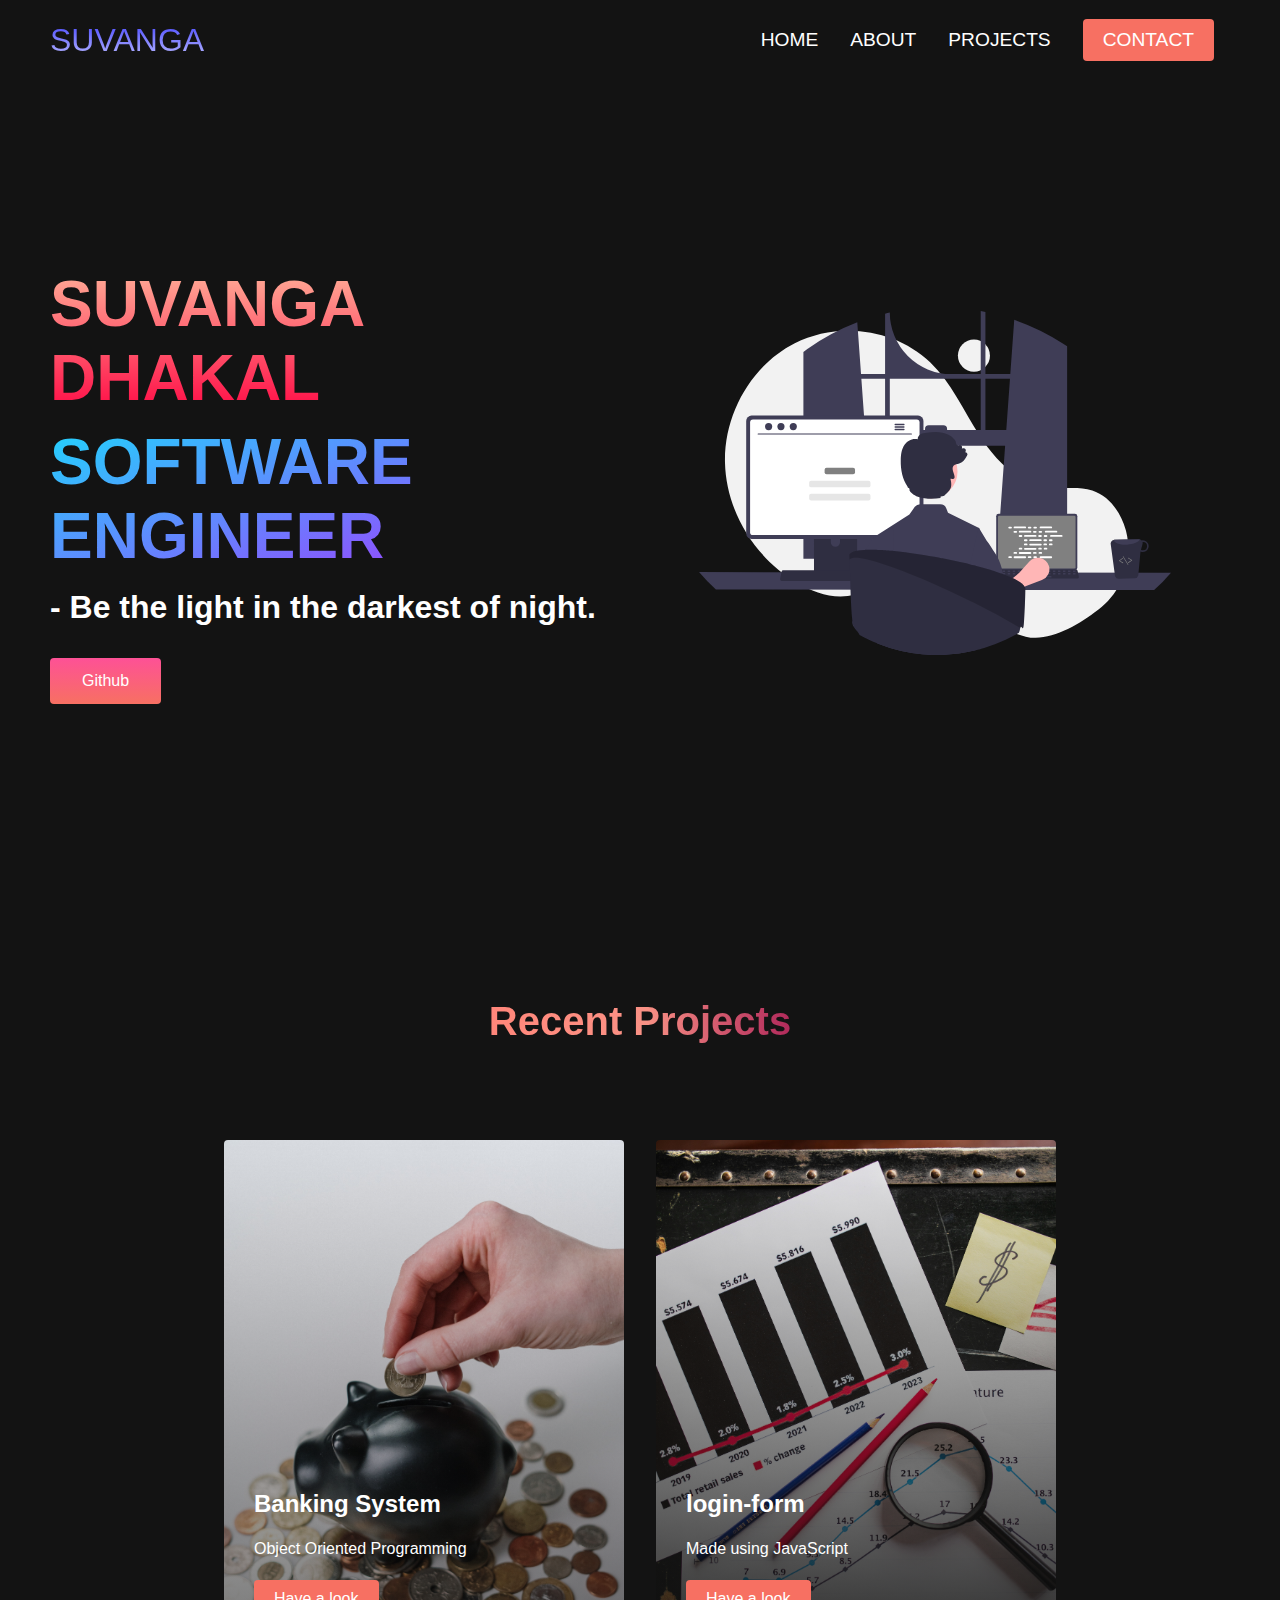
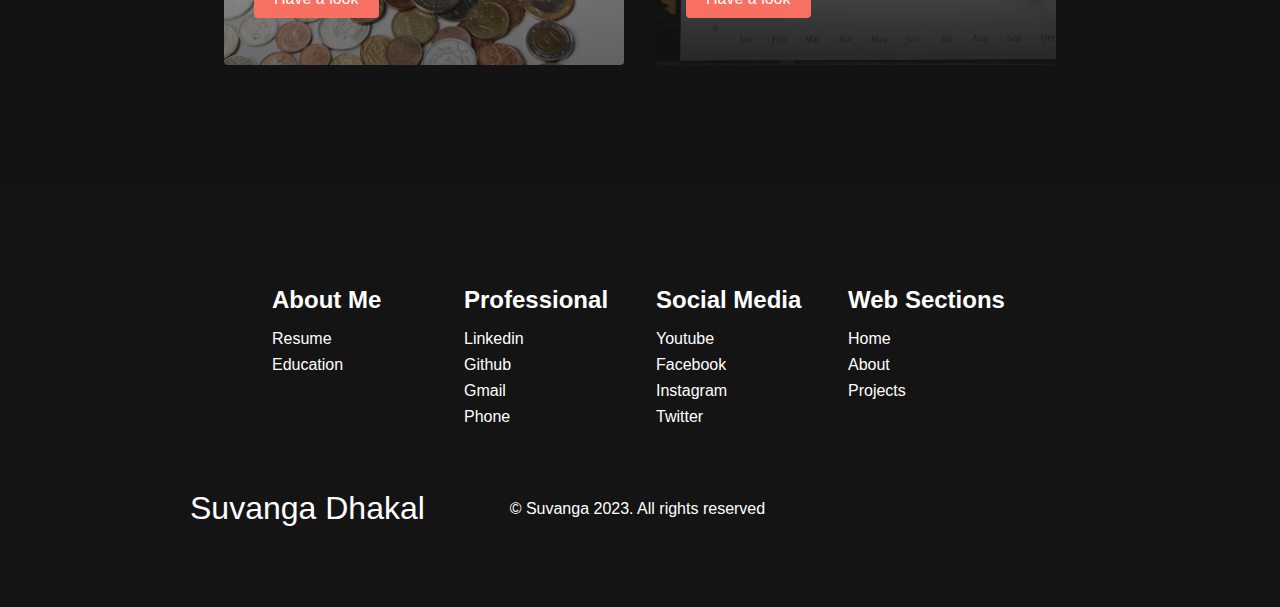
<file: index.html>
<!DOCTYPE html>
<html lang="en">
  <head>
    <!--
      Site created by Brian Design on youtube @ www.youtube.com/channel/UCsKsymTY_4BYR-wytLjex7A?view_as=subscriber
    -->
    <meta charset="UTF-8" />
    <meta name="viewport" content="width=device-width, initial-scale=1.0" />
    <title>Suvanga's Website</title>
    <link rel="stylesheet" href="styles.css" />
    <link
      rel="stylesheet"
      href="https://use.fontawesome.com/releases/v5.14.0/css/all.css"
      integrity="sha384-HzLeBuhoNPvSl5KYnjx0BT+WB0QEEqLprO+NBkkk5gbc67FTaL7XIGa2w1L0Xbgc"
      crossorigin="anonymous"
    />
    <link
      href="https://fonts.googleapis.com/css2?family=Kumbh+Sans:wght@400;700&display=swap"
      rel="stylesheet"
    />
  </head>
  <body>
    <!-- Navbar Section -->
    <nav class="navbar">
      <div class="navbar__container">
        <a href="/" id="navbar__logo"></i>SUVANGA</a>
        <div class="navbar__toggle" id="mobile-menu">
          <span class="bar"></span> <span class="bar"></span>
          <span class="bar"></span>
        </div>
        <ul class="navbar__menu">
          <li class="navbar__item">
            <a href="/" class="navbar__links">HOME</a>
          </li>
          <li class="navbar__item">
            <a href="/tech.html" class="navbar__links">ABOUT</a>
          </li>
          <li class="navbar__item">
            <a href="#projects-section" class="navbar__links">PROJECTS</a>
          </li>
          <li class="navbar__btn"><a href="mailto:suvangadhakal0@gmail.com" class="button">CONTACT</a></li>
        </ul>
      </div>
    </nav>

    <!-- Hero Section -->
    <div class="main">
      <div class="main__container">
        <div class="main__content">
          <h1>SUVANGA DHAKAL</h1>
          <h2>SOFTWARE ENGINEER</h2>
          <p> - Be the light in the darkest of night.</p>
          <button class="main__btn"><a href="https://github.com/Suvanga">Github</a></button>
        </div>
        <div class="main__img--container">
          <img id="main__img" src="images/pic1.svg" />
        </div>
      </div>
    </div>

    <!-- Services Section -->
    <div id="projects-section">
      <!-- Content of your projects section goes here -->
    
    <div class="services">
        <h1>Recent Projects</h1>
        <div class="services__container">
          <div class="services__card">
            <h2>Banking System</h2>
            <p>Object Oriented Programming</p>
            <a href="https://github.com/Suvanga/Banking-Software.git"><button>Have a look</button></a>
          </div>
          <div class="services__card">
            <h2>login-form</h2>
            <p>Made using JavaScript</p>
            <a href="https://docs.google.com/spreadsheets/d/17Jb_-PJtHpQpMIFqf6TUPiG13F9DOVRCXh95XLIEsYI/edit?usp=sharing"><button>Have a look</button></a>
          </div>
        </div>
      </div>
    </div>
      

    
<!-- Footer Section -->
<div class="footer__container">
  <div class="footer__links">
    <div class="footer__link--wrapper">
      <div class="footer__link--items">
        <h2>About Me</h2>
        <a href="images/Suvanga%20Dhakal%20Resume.pdf">Resume</a>
        <a href="images/cse.pdf">Education</a>
      
      </div>
      <div class="footer__link--items">
        <h2>Professional</h2>
        <a href="https://www.linkedin.com/in/sdhakal8/">Linkedin </a>
        <a href="https://github.com/Suvanga">Github </a>
        <a href="mailto:suvangadhakal0@gmail.com">Gmail</a>
        <a href="tel:+14196990931">Phone</a>
      </div>
    </div>
    <div class="footer__link--wrapper">
      <div class="footer__link--items">
        <h2>Social Media</h2>
        <a href="https://www.youtube.com/@suvangadhz2126">Youtube </a>
        <a href="https://www.facebook.com/suvanga.dhz/">Facebook </a>
        <a href="https://www.instagram.com/suvanga_d/">Instagram </a>
        <a href="https://twitter.com/Suvanga_222">Twitter </a>
    
      </div>
      <div class="footer__link--items">
        <h2>Web Sections</h2>
        <a href="/">Home</a> <a href="/tech.html">About</a>
        <!-- Link to the projects section using an anchor -->
        <a href="#" onclick="loadProjectSection()">Projects</a>

      </div>
    </div>
  </div>
  <section class="social__media">
    <div class="social__media--wrap">
      <div class="footer__logo">
        <a href="/" id="footer__logo">Suvanga Dhakal </a>
      </div>
      <p class="website__rights">© Suvanga 2023. All rights reserved</p>
      <div class="social__icons">
        <a
          class="social__icon--link"
          href="https://www.facebook.com/suvanga.dhz/"
          target="_blank"
          aria-label="Facebook"
        >
          <i class="fab fa-facebook"></i>
        </a>
        <a
          class="social__icon--link"
          href="https://www.instagram.com/suvanga_d/"
          target="_blank"
          aria-label="Instagram"
        >
          <i class="fab fa-instagram"></i>
        </a>
        <a
          class="social__icon--link"
          href="https://www.youtube.com/@suvangadhz2126"
          target="_blank"
          aria-label="Youtube"
        >
          <i class="fab fa-youtube"></i>
        </a>
        <a
          class="social__icon--link"
          href="https://twitter.com/Suvanga_222"
          target="_blank"
          aria-label="Twitter"
        >
          <i class="fab fa-twitter"></i>
        </a>
        <a
          class="social__icon--link"
          href="https://www.linkedin.com/in/sdhakal8/"
          target="_blank"
          aria-label="LinkedIn"
        >
          <i class="fab fa-linkedin"></i>
        </a>
      </div>
    </div>
  </section>
</div>
<script src="app.js"></script>
</body>
</html>
</file>
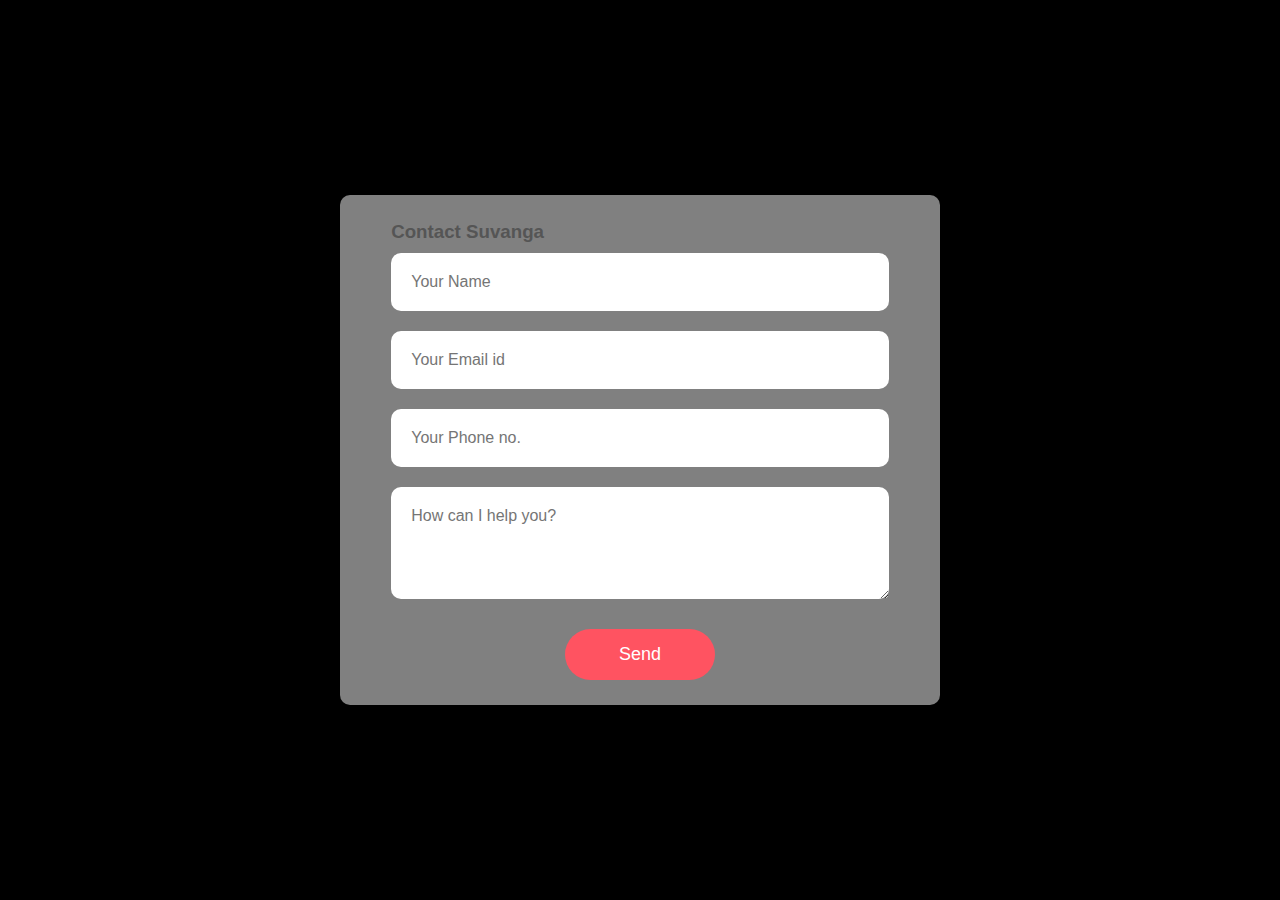
<file: contact.html>
<!DOCTYPE html>
<html>
<head>
<meta name="viewport" content ="width=device-width, initial-scale=1.0">
<title>Contact form to email</title>
<link rel="stylesheet" href="styles.css">
</head>
<body>
    <div class="container">
    <form onsubmit="sendEmail(); reset(); return false;">

        <h3>Contact Suvanga</h3>
        <input type="text" id="name" placeholder="Your Name"required>
        <input type="email" id="email" placeholder="Your Email id"required>
        <input type="text" id="Phone" placeholder="Your Phone no.">
        <textarea  id="message" rows="4" placeholder="How can I help you? "></textarea>
        <button type="submit">Send</button>
    </form>
</div>
<script src="https://smtpjs.com/v3/smtp.js"></script>
<script>
    function sendEmail(){
        Email.send({
    Host : "smtp.elasticemail.com",
    Username : "suvanga.dhz@gmail.com",
    Password : "/",
    To : 'suvanga.dhz@gmail.com',
    From : document.getElementById("email").value,
    Subject : "This is the subject",
    Body : "And this is the body"
}).then(
  message => alert(message)
);
    }
</script>
</body>
</html>
</file>
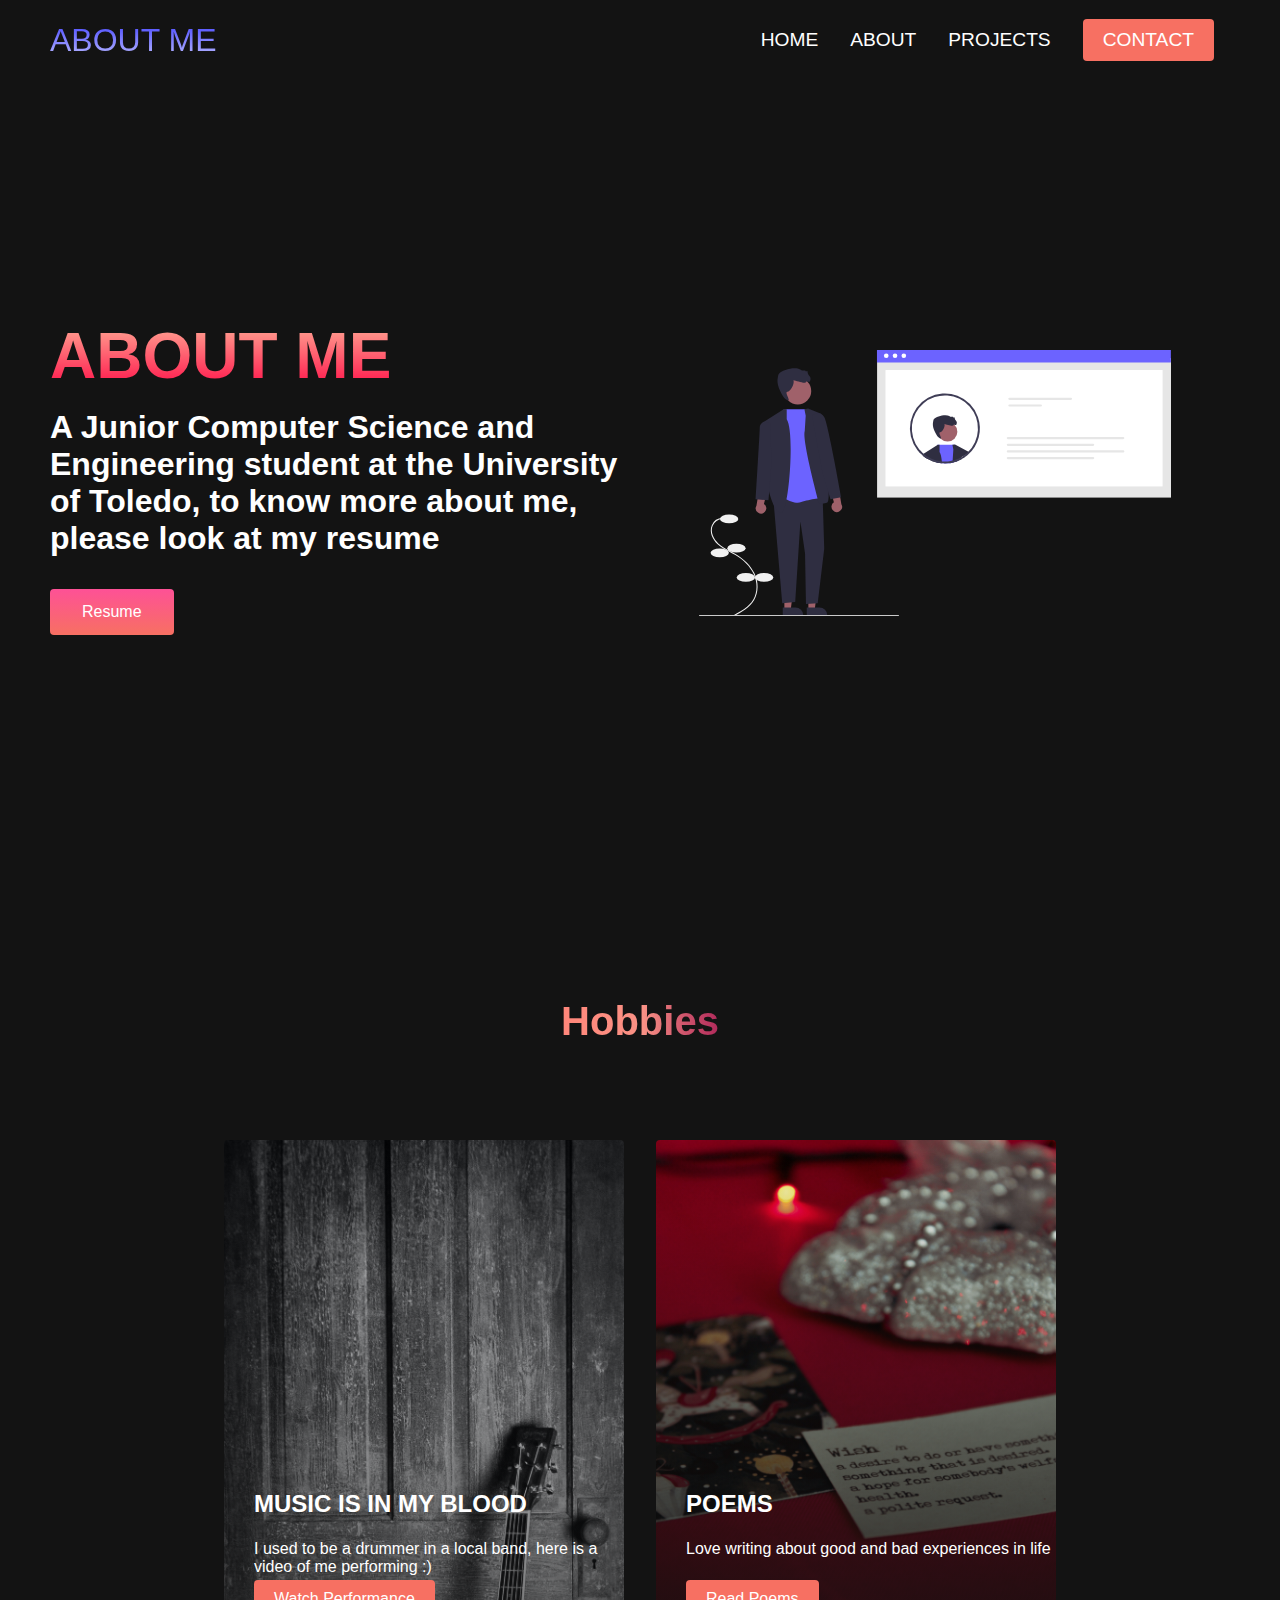
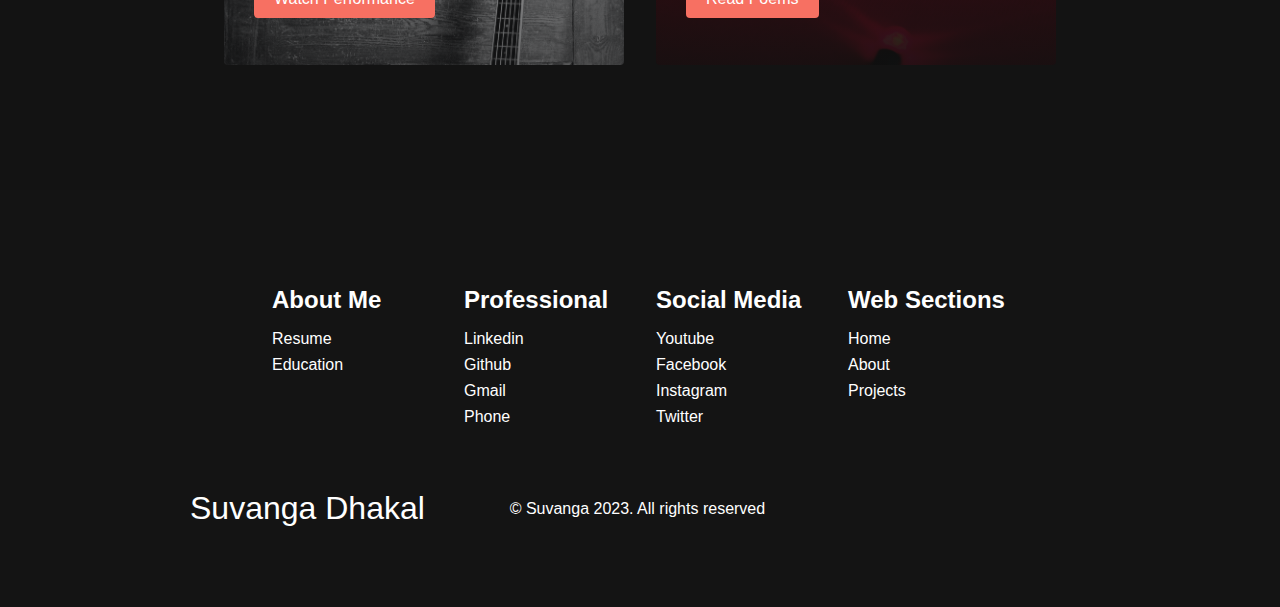
<file: tech.html>
<!DOCTYPE html>
<html lang="en">
  <head>
  
    <meta charset="UTF-8" />
    <meta name="viewport" content="width=device-width, initial-scale=1.0" />
    <title>Suvanga's Website</title>
    <link rel="stylesheet" href="styles.css" />
    <link
      rel="stylesheet"
      href="https://use.fontawesome.com/releases/v5.14.0/css/all.css"
      integrity="sha384-HzLeBuhoNPvSl5KYnjx0BT+WB0QEEqLprO+NBkkk5gbc67FTaL7XIGa2w1L0Xbgc"
      crossorigin="anonymous"
    />
    <link
      href="https://fonts.googleapis.com/css2?family=Kumbh+Sans:wght@400;700&display=swap"
      rel="stylesheet"
    />
  </head>
  <body>
    <!-- Navbar Section -->
    <nav class="navbar">
        <div class="navbar__container">
          <a href="tech.html" id="navbar__logo"></i>ABOUT ME</a>
          <div class="navbar__toggle" id="mobile-menu">
            <span class="bar"></span> <span class="bar"></span>
            <span class="bar"></span>
          </div>
          <ul class="navbar__menu">
            <li class="navbar__item">
              <a href="/" class="navbar__links">HOME</a>
            </li>
            <li class="navbar__item">
              <a href="/tech.html" class="navbar__links">ABOUT</a>
            </li>
            <li class="navbar__item">
              <a href="#" class="navbar__links" onclick="loadProjectSection()">PROJECTS</a>
            </li>
            <li class="navbar__btn"><a href="mailto:suvangadhakal0@gmail.com" class="button">CONTACT</a></li>
          </ul>
        </div>
      </nav>
  

    <!-- Hero Section -->
<div class="main">
    <div class="main__container">
      <div class="main__content">
        <h1>ABOUT ME</h1>
        <h2></h2>
        <p>A Junior Computer Science and Engineering student 
          at the University of Toledo, to know more about me, 
          please look at my resume</p>
        <button class="main__btn"><a href="images/Suvanga%20Dhakal%20Resume.pdf" target="_blank">Resume</a></button>
        <p></p>
      </div>
      <div class="main__img--container">
        <img id="main__img" src="images/pic7.svg" />
      </div>
    </div>
  </div>
  

    <!-- Services Section -->
   
    <div class="services2">
      <h1>Hobbies</h1>
      <div class="services__container2">
        <div class="services__card2">
          <h2>MUSIC IS IN MY BLOOD</h2>
          <p>I used to be a drummer in a local band, here is a video of me performing :)</p>
          <a href="https://www.youtube.com/watch?v=IKt46yd31BM"><button>Watch Performance</button></a>
        </div>
        <div class="services__card2">
          <h2>POEMS</h2>
          <p> Love writing about good and bad experiences in life</p>
          <a href="images/Poems.pdf"><button>Read Poems</button></a>
        </div>
      </div>
    </div>

<!-- Footer Section -->
<div class="footer__container">
  <div class="footer__links">
    <div class="footer__link--wrapper">
      <div class="footer__link--items">
        <h2>About Me</h2>
        <a href="images/Suvanga%20Dhakal%20Resume.pdf">Resume</a>
         <a href="images/cse.pdf">Education</a>
         <a href=""></a>
        <a href=""></a>
      </div>
      <div class="footer__link--items">
        <h2>Professional</h2>
        <a href="https://www.linkedin.com/in/sdhakal8/">Linkedin </a>
        <a href="https://github.com/Suvanga">Github </a>
        <a href="mailto:suvangadhakal0@gmail.com">Gmail</a>
        <a href="tel:+14196990931">Phone</a>
      </div>
    </div>
    <div class="footer__link--wrapper">
      <div class="footer__link--items">
        <h2>Social Media</h2>
        <a href="https://www.youtube.com/@suvangadhz2126">Youtube </a>
        <a href="https://www.facebook.com/suvanga.dhz/">Facebook </a>
        <a href="https://www.instagram.com/suvanga_d/">Instagram </a>
        <a href="https://twitter.com/Suvanga_222">Twitter </a>
    
      </div>
      <div class="footer__link--items">
        <h2>Web Sections</h2>
        <a href="/">Home</a> <a href="/tech.html">About</a>
        <!-- Link to the projects section using an anchor -->
        <a href="#" onclick="loadProjectSection()">Projects</a>
        <a href=""></a>
        <a href=""></a>
      </div>
    </div>
  </div>
  <section class="social__media">
    <div class="social__media--wrap">
      <div class="footer__logo">
        <a href="/" id="footer__logo">Suvanga Dhakal </a>
      </div>
      <p class="website__rights">© Suvanga 2023. All rights reserved</p>
      <div class="social__icons">
        <a
          class="social__icon--link"
          href="https://www.facebook.com/suvanga.dhz/"
          target="_blank"
          aria-label="Facebook"
        >
          <i class="fab fa-facebook"></i>
        </a>
        <a
          class="social__icon--link"
          href="https://www.instagram.com/suvanga_d/"
          target="_blank"
          aria-label="Instagram"
        >
          <i class="fab fa-instagram"></i>
        </a>
        <a
          class="social__icon--link"
          href="https://www.youtube.com/@suvangadhz2126"
          target="_blank"
          aria-label="Youtube"
        >
          <i class="fab fa-youtube"></i>
        </a>
        <a
          class="social__icon--link"
          href="https://twitter.com/Suvanga_222"
          target="_blank"
          aria-label="Twitter"
        >
          <i class="fab fa-twitter"></i>
        </a>
        <a
          class="social__icon--link"
          href="https://www.linkedin.com/in/sdhakal8/"
          target="_blank"
          aria-label="LinkedIn"
        >
          <i class="fab fa-linkedin"></i>
        </a>
      </div>
    </div>
  </section>
</div>
<script src="app.js"></script>
</body>
</html>
</file>
<file: styles.css>
* {
    box-sizing: border-box;
    margin: 0;
    padding: 0;
    font-family: 'Kumbh Sans', sans-serif;
  }
  
  .navbar {
    background: #131313;
    height: 80px;
    display: flex;
    justify-content: center;
    align-items: center;
    font-size: 1.2rem;
    position: sticky;
    top: 0;
    z-index: 999;
  }
  
  .navbar__container {
    display: flex;
    justify-content: space-between;
    height: 80px;
    z-index: 1;
    width: 100%;
    max-width: 1300px;
    margin-right: auto;
    margin-left: auto;
    padding-right: 50px;
    padding-left: 50px;
  }
  
  #navbar__logo {
    background-color: #ff8177;
    background-image: linear-gradient(to top, white 0%, blue 100%);
    background-size: 100%;
    -webkit-background-clip: text;
    -moz-background-clip: text;
    -webkit-text-fill-color: transparent;
    -moz-text-fill-color: transparent;
    display: flex;
    align-items: center;
    cursor: pointer;
    text-decoration: none;
    font-size: 2rem;
  }
  
  .fa-gem {
    margin-right: 0.5rem;
  }
  
  .navbar__menu {
    display: flex;
    align-items: center;
    list-style: none;
    text-align: center;
  }
  
  .navbar__item {
    height: 80px;
  }
  
  .navbar__links {
    color: #fff;
    display: flex;
    align-items: center;
    justify-content: center;
    text-decoration: none;
    padding: 0 1rem;
    height: 100%;
  }
  
  .navbar__btn {
    display: flex;
    justify-content: center;
    align-items: center;
    padding: 0 1rem;
    width: 100%;
  }
  
  .button {
    display: flex;
    justify-content: center;
    align-items: center;
    text-decoration: none;
    padding: 10px 20px;
    height: 100%;
    width: 100%;
    border: none;
    outline: none;
    border-radius: 4px;
    background: #f77062;
    color: #fff;
  }
  
  .button:hover {
    background: #4837ff;
    transition: all 0.3s ease;
  }
  
  .navbar__links:hover {
    color: #f77062;
    transition: all 0.3s ease;
  }
  
  @media screen and (max-width: 960px) {
    .navbar__container {
      display: flex;
      justify-content: space-between;
      height: 80px;
      z-index: 1;
      width: 100%;
      max-width: 1300px;
      padding: 0;
    }
  
    .navbar__menu {
      display: grid;
      grid-template-columns: auto;
      margin: 0;
      width: 100%;
      position: absolute;
      top: -1000px;
      opacity: 1;
      transition: all 0.5s ease;
      height: 50vh;
      z-index: -1;
    }
  
    .navbar__menu.active {
      background: #131313;
      top: 100%;
      opacity: 1;
      transition: all 0.5s ease;
      z-index: 99;
      height: 50vh;
      font-size: 1.6rem;
    }
  
    #navbar__logo {
      padding-left: 25px;
    }
  
    .navbar__toggle .bar {
      width: 25px;
      height: 3px;
      margin: 5px auto;
      transition: all 0.3s ease-in-out;
      background: #fff;
    }
  
    .navbar__item {
      width: 100%;
    }
  
    .navbar__links {
      text-align: center;
      padding: 2rem;
      width: 100%;
      display: table;
    }
  
    .navbar__btn {
      padding-bottom: 2rem;
    }
  
    .button {
      display: flex;
      justify-content: center;
      align-items: center;
      width: 80%;
      height: 80px;
      margin: 0;
    }
  
    #mobile-menu {
      position: absolute;
      top: 20%;
      right: 5%;
      transform: translate(5%, 20%);
    }
  
    .navbar__toggle .bar {
      display: block;
      cursor: pointer;
    }
  
    #mobile-menu.is-active .bar:nth-child(2) {
      opacity: 0;
    }
  
    #mobile-menu.is-active .bar:nth-child(1) {
      transform: translateY(8px) rotate(45deg);
    }
  
    #mobile-menu.is-active .bar:nth-child(3) {
      transform: translateY(-8px) rotate(-45deg);
    }
  }
  
  /* Main Content CSS */
  .main {
    background-color: #141414;
  }
  
  .main__container {
    display: grid;
    grid-template-columns: 1fr 1fr;
    align-items: center;
    justify-self: center;
    margin: 0 auto;
    height: 90vh;
    background-color: #131313;
    z-index: 1;
    width: 100%;
    max-width: 1300px;
    padding-right: 50px;
    padding-left: 50px;
  }
  
  .main__content {
    color: #fff;
    width: 100%;
  }
  
  .main__content h1 {
    font-size: 4rem;
    background-color: #ff8177;
    background-image: linear-gradient(to top, #ff0844 0%, #ffb199 100%);
    background-size: 100%;
    -webkit-background-clip: text;
    -moz-background-clip: text;
    -webkit-text-fill-color: transparent;
    -moz-text-fill-color: transparent;
  }
  
  .main__content h2 {
    font-size: 4rem;
    margin-top: 10px;
    background-color: #ff8177;
    background-image: linear-gradient(-20deg, #b721ff 0%, #21d4fd 100%);
    background-size: 100%;
    -webkit-background-clip: text;
    -moz-background-clip: text;
    -webkit-text-fill-color: transparent;
    -moz-text-fill-color: transparent;
  }
  
  .main__content p {
    margin-top: 1rem;
    font-size: 2rem;
    font-weight: 700;
  }
  
  .main__btn {
    font-size: 1rem;
    background-image: linear-gradient(to top, #f77062 0%, #fe5196 100%);
    padding: 14px 32px;
    border: none;
    border-radius: 4px;
    color: #fff;
    margin-top: 2rem;
    cursor: pointer;
    position: relative;
    transition: all 0.35s;
    outline: none;
  }
  
  .main__btn a {
    position: relative;
    z-index: 2;
    color: #fff;
    text-decoration: none;
  }
  
  .main__btn:after {
    position: absolute;
    content: '';
    top: 0;
    left: 0;
    width: 0;
    height: 100%;
    background: #4837ff;
    transition: all 0.35s;
    border-radius: 4px;
  }
  
  .main__btn:hover {
    color: #fff;
  }
  
  .main__btn:hover:after {
    width: 100%;
  }
  
  .main__img--container {
    text-align: center;
  }
  
  #main__img {
    height: 80%;
    width: 80%;
  }
  
  /* Mobile Responsive */
  @media screen and (max-width: 768px) {
    .main__container {
      display: grid;
      grid-template-columns: auto;
      align-items: center;
      justify-self: center;
      width: 100%;
      margin: 0 auto;
      height: 90vh;
    }
  
    .main__content {
      text-align: center;
      margin-bottom: 4rem;
    }
  
    .main__content h1 {
      font-size: 2.5rem;
      margin-top: 2rem;
    }
  
    .main__content h2 {
      font-size: 3rem;
    }
  
    .main__content p {
      margin-top: 1rem;
      font-size: 1.5rem;
    }
  }
  
  @media screen and (max-width: 480px) {
    .main__content h1 {
      font-size: 2rem;
      margin-top: 3rem;
    }
  
    .main__content h2 {
      font-size: 2rem;
    }
  
    .main__content p {
      margin-top: 2rem;
      font-size: 1.5rem;
    }
  
    .main__btn {
      padding: 12px 36px;
      margin: 2.5rem 0;
    }
  }
  
  /* Services Section */
  .services {
    background: #131313;
    display: flex;
    flex-direction: column;
    justify-content: center;
    align-items: center;
    height: 100vh;
  }
  
  .services h1 {
    background-color: #ff8177;
    background-image: linear-gradient(
      to right,
      #ff8177 0%,
      #ff867a 0%,
      #ff8c7f 21%,
      #f99185 52%,
      #cf556c 78%,
      #b12a5b 100%
    );
    background-size: 100%;
    -webkit-background-clip: text;
    -moz-background-clip: text;
    -webkit-text-fill-color: transparent;
    -moz-text-fill-color: transparent;
    margin-bottom: 5rem;
    font-size: 2.5rem;
  }
  
  .services__container {
    display: flex;
    justify-content: center;
    flex-wrap: wrap;
  }
  
  .services__card {
    margin: 1rem;
    height: 525px;
    width: 400px;
    border-radius: 4px;
    background-image: linear-gradient(
        to bottom,
        rgba(0, 0, 0, 0) 0%,
        rgba(17, 17, 17, 0.6) 100%
      ),
      url('/images/pic3.jpg');
    background-size: cover;
    position: relative;
    color: #fff;
  }
  
  .services__card:before {
    opacity: 0.2;
  }
  
  .services__card:nth-child(2) {
    background-image: linear-gradient(
        to bottom,
        rgba(0, 0, 0, 0) 0%,
        rgba(17, 17, 17, 0.9) 100%
      ),
      url('/images/pic4.jpg');
  }
  
  .services__card h2 {
    position: absolute;
    top: 350px;
    left: 30px;
  }
  
  .services__card p {
    position: absolute;
    top: 400px;
    left: 30px;
  }
  
  .services__card button {
    color: #fff;
    padding: 10px 20px;
    border: none;
    outline: none;
    border-radius: 4px;
    background: #f77062;
    position: absolute;
    top: 440px;
    left: 30px;
    font-size: 1rem;
  }
  
  .services__card button:hover {
    cursor: pointer;
  }
  
  .services__card:hover {
    transform: scale(1.075);
    transition: 0.2s ease-in;
    cursor: pointer;
  }
  
  @media screen and (max-width: 960px) {
    .services {
      height: 1600px;
    }
  
    .services h1 {
      font-size: 2rem;
      margin-top: 12rem;
    }
  }
  
  @media screen and (max-width: 480px) {
    .services {
      height: 1400px;
    }
  
    .services h1 {
      font-size: 1.2rem;
    }
  
    .services__card {
      width: 300px;
    }
  }
  
  /*service tech*/
  /* Services Section */
  .services2 {
    background: #131313;
    display: flex;
    flex-direction: column;
    justify-content: center;
    align-items: center;
    height: 100vh;
  }
  
  .services2 h1 {
    background-color: #ff8177;
    background-image: linear-gradient(
      to right,
      #ff8177 0%,
      #ff867a 0%,
      #ff8c7f 21%,
      #f99185 52%,
      #cf556c 78%,
      #b12a5b 100%
    );
    background-size: 100%;
    -webkit-background-clip: text;
    -moz-background-clip: text;
    -webkit-text-fill-color: transparent;
    -moz-text-fill-color: transparent;
    margin-bottom: 5rem;
    font-size: 2.5rem;
  }
  
  .services__container2 {
    display: flex;
    justify-content: center;
    flex-wrap: wrap;
  }
  
  .services__card2 {
    margin: 1rem;
    height: 525px;
    width: 400px;
    border-radius: 4px;
    background-image: linear-gradient(
        to bottom,
        rgba(0, 0, 0, 0) 0%,
        rgba(17, 17, 17, 0.6) 100%
      ),
      url('/images/pic5.jpg');
    background-size: cover;
    position: relative;
    color: #fff;
  }
  
  .services__card2:before {
    opacity: 0.2;
  }
  
  .services__card2:nth-child(2) {
    background-image: linear-gradient(
        to bottom,
        rgba(0, 0, 0, 0) 0%,
        rgba(17, 17, 17, 0.9) 100%
      ),
      url('/images/pic6.jpg');
  }
  
  .services__card2 h2 {
    position: absolute;
    top: 350px;
    left: 30px;
  }
  
  .services__card2 p {
    position: absolute;
    top: 400px;
    left: 30px;
  }
  
  .services__card2 button {
    color: #fff;
    padding: 10px 20px;
    border: none;
    outline: none;
    border-radius: 4px;
    background: #f77062;
    position: absolute;
    top: 440px;
    left: 30px;
    font-size: 1rem;
  }
  
  .services__card2 button:hover {
    cursor: pointer;
  }
  
  .services__card2:hover {
    transform: scale(1.075);
    transition: 0.2s ease-in;
    cursor: pointer;
  }
  
  @media screen and (max-width: 960px) {
    .services {
      height: 1600px;
    }
  
    .services2 h1 {
      font-size: 2rem;
      margin-top: 12rem;
    }
  }
  
  @media screen and (max-width: 480px) {
    .services2 {
      height: 1400px;
    }
  
    .services2 h1 {
      font-size: 1.2rem;
    }
  
    .services__card2 {
      width: 300px;
    }
  }
  
  /* Footer CSS */
  .footer__container {
    background-color: #141414;
    padding: 5rem 0;
    display: flex;
    flex-direction: column;
    justify-content: center;
    align-items: center;
  }
  
  #footer__logo {
    color: #fff;
    display: flex;
    align-items: center;
    cursor: pointer;
    text-decoration: none;
    font-size: 2rem;
  }
  
  .footer__links {
    width: 100%;
    max-width: 1000px;
    display: flex;
    justify-content: center;
  }
  
  .footer__link--wrapper {
    display: flex;
  }
  
  .footer__link--items {
    display: flex;
    flex-direction: column;
    align-items: flex-start;
    margin: 16px;
    text-align: left;
    width: 160px;
    box-sizing: border-box;
  }
  
  .footer__link--items h2 {
    margin-bottom: 16px;
  }
  
  .footer__link--items > h2 {
    color: #fff;
  }
  
  .footer__link--items a {
    color: #fff;
    text-decoration: none;
    margin-bottom: 0.5rem;
  }
  
  .footer__link--items a:hover {
    color: #e9e9e9;
    transition: 0.3s ease-out;
  }
  
  /* Social Icons */
  .social__icon--link {
    color: #fff;
    font-size: 24px;
  }
  
  .social__media {
    max-width: 1000px;
    width: 100%;
  }
  
  .social__media--wrap {
    display: flex;
    justify-content: space-between;
    align-items: center;
    width: 90%;
    max-width: 1000px;
    margin: 40px auto 0 auto;
  }
  
  .social__icons {
    display: flex;
    justify-content: space-between;
    align-items: center;
    width: 240px;
  }
  
  .social__logo {
    color: #fff;
    justify-self: start;
    margin-left: 20px;
    cursor: pointer;
    text-decoration: none;
    font-size: 2rem;
    display: flex;
    align-items: center;
    margin-bottom: 16px;
  }
  
  .website__rights {
    color: #fff;
  }
  
  @media screen and (max-width: 820px) {
    .footer__links {
      padding-top: 2rem;
    }
  
    #footer__logo {
      margin-bottom: 2rem;
    }
  
    .website__rights {
      margin-bottom: 2rem;
    }
  
    .footer__link--wrapper {
      flex-direction: column;
    }
  
    .social__media--wrap {
      flex-direction: column;
    }
  }
  
  @media screen and (max-width: 480px) {
    .footer__link--items {
      margin: 0;
      padding: 10px;
      width: 100%;
    }
  }

  /***New one**/
*{
    margin: 0;
    padding: 0%;
    box-sizing: border-box;
    font-family: 'pappins', sans-serif;
}


.container{
    width: 100%;
    height: 100vh;
    background: black;
    display: flex;
    align-items: center;
    justify-content: center;

}

form{
    background: grey;
    display: flex;
    flex-direction: column;
    padding: 2vw 4vw;
    width: 90%;
    max-width: 600px;
    border-radius: 10px;
}
 
form h3{
    color: #555;
    font-weight: 800;
    margin: bottom 20px; 
    border-radius: 10px;

}

form input, form textarea{
    border: 0;
    margin: 10px 0;
    padding: 20px;
    outline: none;
    background: white;
    font-size: 16px;
    border-radius: 10px;
}  

form button{
    padding: 15px;
    background: #ff5361;
    color: white;
    font-size: 18px;
    border: 0;
    outline: none;
    border-radius: 30px;
    cursor: pointer;
    width: 150px;
    margin: 20px auto 0;


}
</file>
